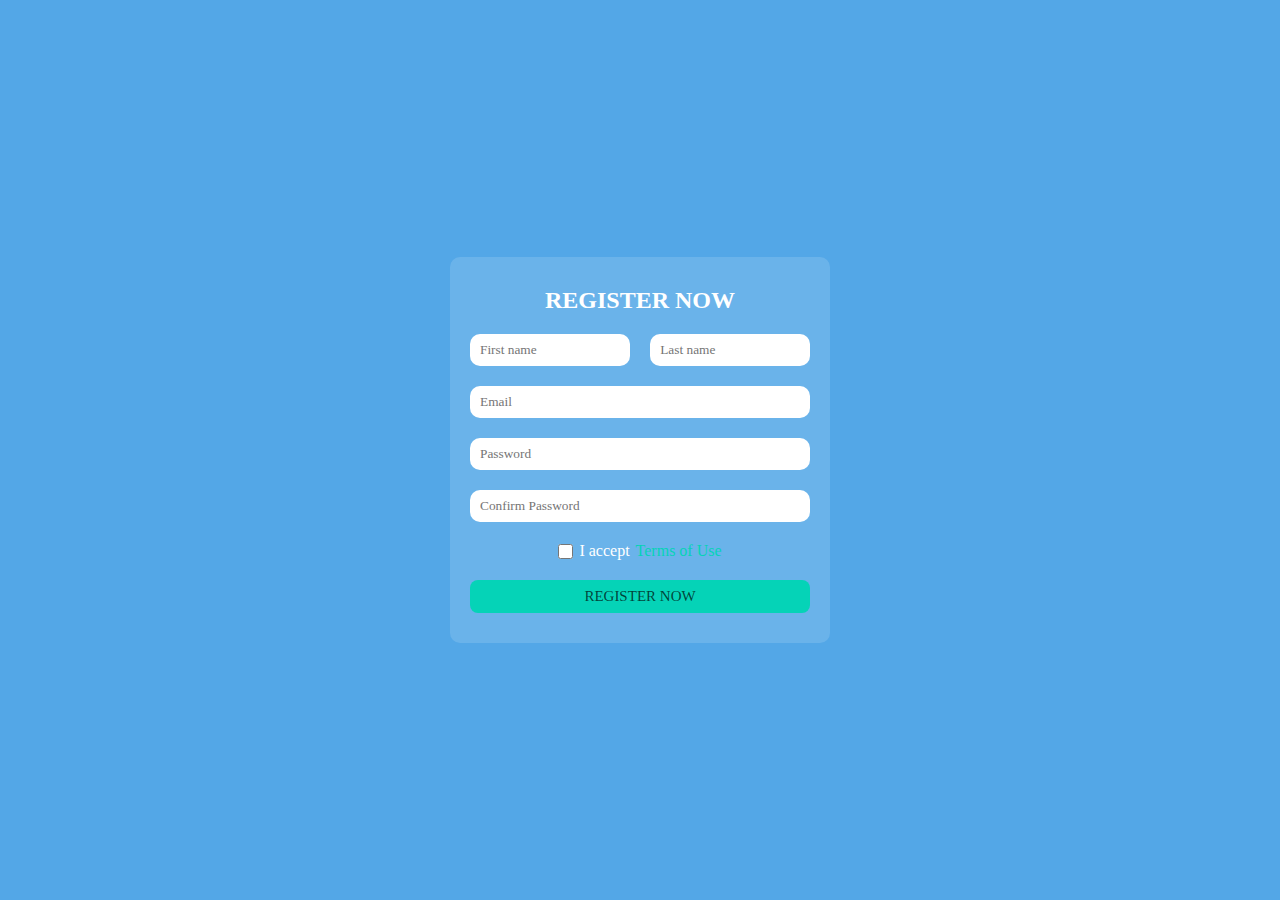
<file: formSen/index.html>
<!DOCTYPE html>
<html lang="en">
<head>
    <meta charset="UTF-8">
    <meta http-equiv="X-UA-Compatible" content="IE=edge">
    <meta name="viewport" content="width=device-width, initial-scale=1.0">
    <title>Form</title>
    <link rel="stylesheet" href="style.css">
</head>
<body>
    <div class="background">
     <form class="form-container">
        <h2>REGISTER NOW</h2>
        <div class="name">
            <input type="text" placeholder="First name" required>
            <input type="text" placeholder="Last name" required> 
        </div>

        <input type="email" placeholder="Email" required>
        <input type="password" placeholder="Password" required>
        <input type="password" placeholder="Confirm Password" required>

        <div class="Terms">
            <input type="checkbox"/> I accept <a href="">Terms of Use</a>
        </div>
            <button type="submit">REGISTER NOW</button> 
    </form>
</div>
</body>
</html>
</file>
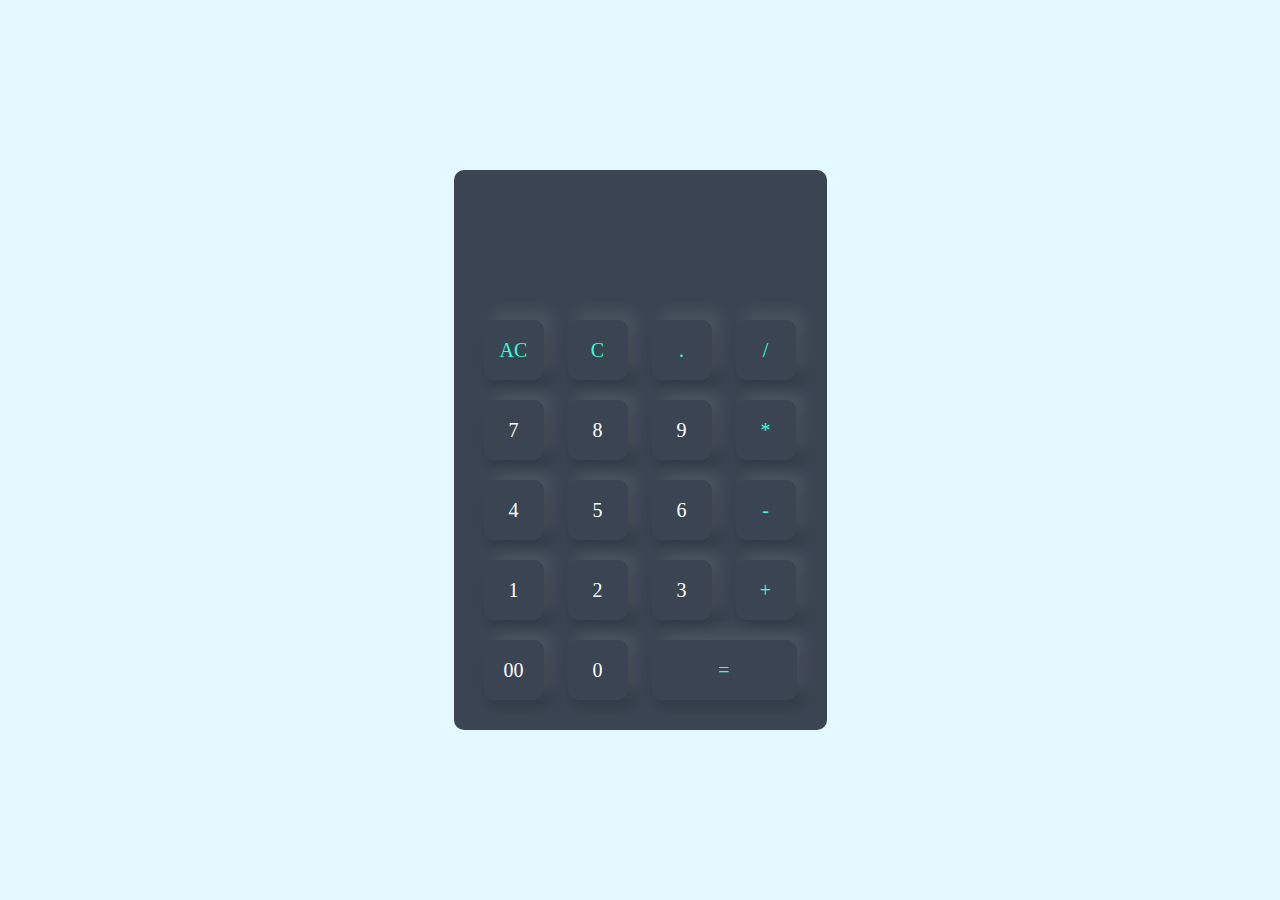
<file: calculator/index2.html>
<!DOCTYPE html>
<html lang="en">
<head>
    <meta charset="UTF-8">
    <meta http-equiv="X-UA-Compatible" content="IE=edge">
    <meta name="viewport" content="width=device-width, initial-scale=1.0">
    <title>Calculator</title>
    <link rel="stylesheet" href="./style.css">
</head>
<body>
    <div class="container">
        <div class="calculator">
            <form>
                <div class="display">
                    <input type="text" name="display">
                </div>
                <div>
                    <input type="button" value="AC" onclick="display.value = '' " class="operator">
                    <input type="button" value="C" onclick="display.value = display.value.toString().slice(0,-1)" class="operator">
                    <input type="button" value="." onclick="display.value += '.'" class="operator"> 
                    <input type="button" value="/" onclick="display.value += '/'" class="operator">
                </div>
                <div>
                    <input type="button" value="7" onclick="display.value += '7'">
                    <input type="button" value="8" onclick="display.value += '8'">
                    <input type="button" value="9" onclick="display.value += '9'">
                    <input type="button" value="*" onclick="display.value += '*'" class="operator">
                </div>
                <div>
                     <input type="button" value="4" onclick="display.value += '4'">
                    <input type="button" value="5" onclick="display.value += '5'">
                    <input type="button" value="6" onclick="display.value += '6'">
                    <input type="button" value="-" onclick="display.value += '-'" class="operator">
                </div>
                <div>
                    <input type="button" value="1" onclick="display.value += '1'">
                    <input type="button" value="2" onclick="display.value += '2'">
                    <input type="button" value="3" onclick="display.value += '3'">
                    <input type="button" value="+" onclick="display.value += '+'" class="operator">
                </div>
                <div>
                    <input type="button" value="00" onclick="display.value += '00'">
                    <input type="button" value="0" onclick="display.value += '0'">
                    <input type="button" value="=" onclick="display.value = eval(display.value)" class="equal operator">
                </div>
               </form>
            </div>
        </div>
    </div>
</body>
</html>
</file>
<file: formSen/style.css>
*{
    margin: 0;
    padding: 0;
    box-sizing: border-box;
    font-family: "Segoe UI";
    text-decoration: none;
}
.background{
    width: 100wh;
    height: 100vh;
    display: grid;
    place-items: center;
    background-image: url("https://i.stack.imgur.com/SvWWN.png");
    background-color: #53A7E7;
    background-size: cover;
    background-position: center;
    background-repeat: no-repeat;
}
.form-container{
    color: white;
    width: 380px;
    background-color: rgba(255,255,255,0.137);
    display: flex;
    margin: 5px;
    flex-direction: column;
    gap: 20px;
    padding: 30px 20px;
    text-align: center;
    border-radius: 10px;
}
.name{
    display: flex;
    justify-content: space-between;
}
.name input{
    width: 47%;
}
input{
    padding: 8px 10px;
    border-radius: 10px;
    border: none;
    outline: none;
}
input[type="checkbox"]{
    accent-color: rgb/5,211,183;
    width: 15px;
    height: 15px;
}
.Terms{
    display: flex;
    justify-content: center;
    gap: 6px;
    align-items: center;
}
.Terms a{
    color: rgb(5,211,183);
}
button{
    padding: 8px;
    border-radius: 8px;
    border: none;
    font-weight: 500;
    background-color: rgb(5,211,183);
    color: rgba(0,0,0,0.6999);
    cursor: pointer;
    font-size: 15px;
}
button:hover{
    background-color: rgb(8,204,178);
}
button:active{
    background-color: rgb(45,241,215);
}
</file>
<file: calculator/style.css>
*{
    margin: 0;
    padding: 0;
    font-family: "Poppins", "Sans-serif";
    box-sizing: border-box;
}

.container{
    width: 100%;
    height: 100vh;
    background: #e3f9ff;
    display: flex;
    align-items: center;
    justify-content: center;
}
.calculator{
    background: #3a4452;
    padding: 20px;
    border-radius: 10px;
}
.calculator form input{
    border:0;
    outline: 0;
    width: 60px;
    height: 60px;
    border-radius: 10px;
    box-shadow: 8px -8px 15px rgba(255,255,255,0.1), 5px 5px 15px rgba(0,0,0,0.2);
    background: transparent;
    font-size: 20px;
    color: #fff;
    cursor: pointer;
    margin:10px;
}

form .display{
    display: flex;
    justify-content: flex-end;
    margin: 20px 0;
}
form .display input{
    text-align: right;
    flex: 1;
    font-size: 45px;
    box-shadow: none;
}
form input.equal{
    width: 145px;
}
form input.operator{
    color: #33ffd8;

}
</file>
